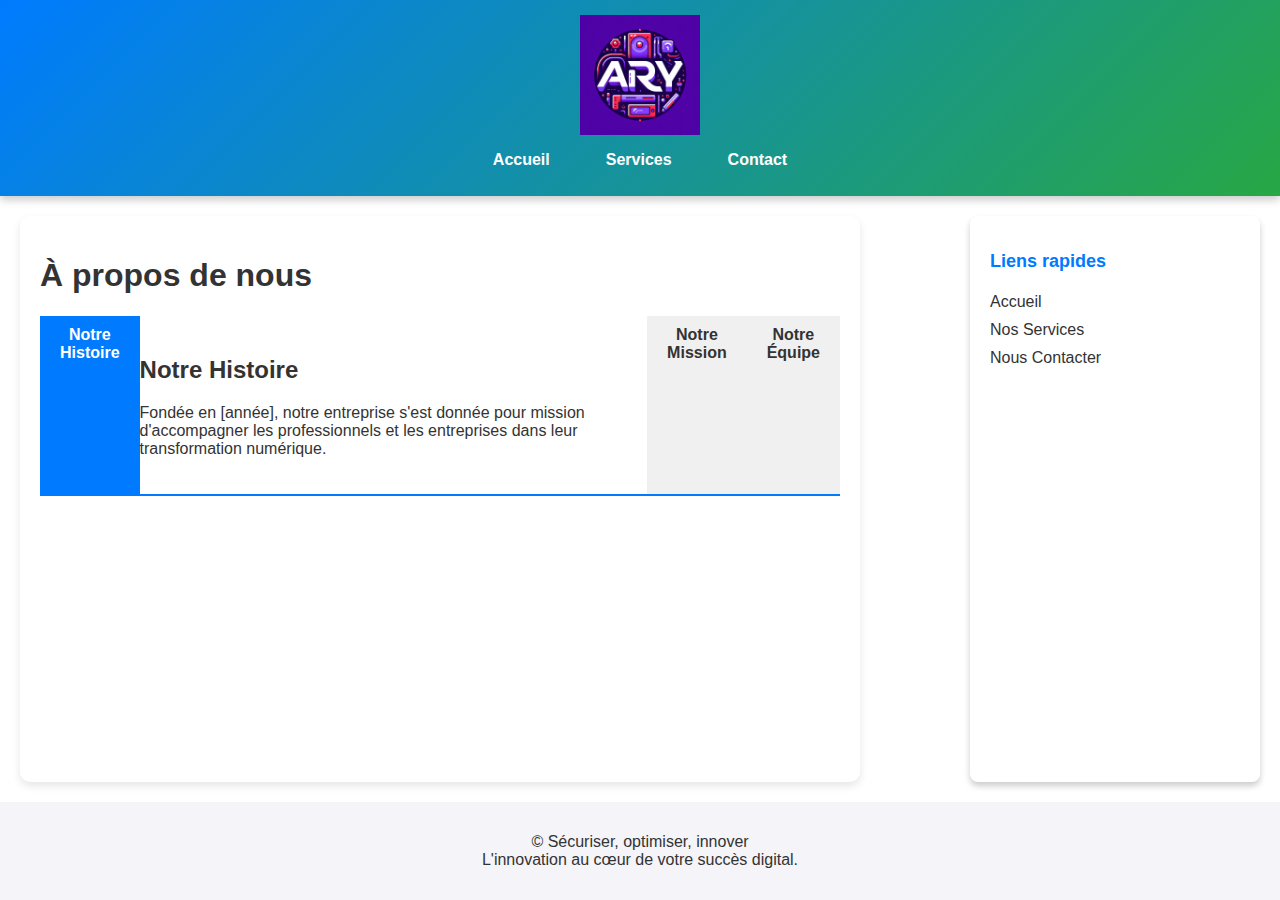
<file: Apropos.html>
<!DOCTYPE html>
<html lang="fr">
<head>
  <meta charset="UTF-8">
  <meta name="viewport" content="width=device-width, initial-scale=1.0">
  <title>À propos - Services Informatiques</title>
  <link rel="stylesheet" href="style.CSS">
  <link rel="stylesheet" href="a propos.css">
  
</head>
<body>
  <header>
    <div class="logo">
      <img src="logo.png" alt="Logo">
    </div>
    <nav>
      <ul class="menu-general">
        <li><a href="page-acceuil.html">Accueil</a></li>
        <li><a href="service .html">Services</a></li>
        <li><a href="contact.html">Contact</a></li>
      </ul>
    </nav>
  </header>
  
  <div class="container">
    <main>
      <h1>À propos de nous</h1>
      <div class="tabs">
        <input type="radio" id="tab1" name="tabs" checked>
        <label for="tab1" class="tab-label">Notre Histoire</label>
        <div class="tab-content">
          <h2>Notre Histoire</h2>
          <p>Fondée en [année], notre entreprise s'est donnée pour mission d'accompagner les professionnels et les entreprises dans leur transformation numérique.</p>
        </div>
        
        <input type="radio" id="tab2" name="tabs">
        <label for="tab2" class="tab-label">Notre Mission</label>
        <div class="tab-content">
          <h2>Notre Mission</h2>
          <p>Nous offrons des services innovants en cybersécurité, réseaux informatiques, développement logiciel et bien plus encore.</p>
        </div>
        
        <input type="radio" id="tab3" name="tabs">
        <label for="tab3" class="tab-label">Notre Équipe</label>
        <div class="tab-content">
          <h2>Notre Équipe</h2>
          <p>Notre équipe est composée d'experts passionnés, dédiés à fournir des solutions adaptées aux besoins spécifiques de chaque client.</p>
        </div>
      </div>
    </main>
    
    <aside class="menu-droit">
      <h2>Liens rapides</h2>
      <ul>
        <li><a href="page-acceuil.html">Accueil</a></li>
        <li><a href="service .html">Nos Services</a></li>
        <li><a href="contact.html">Nous Contacter</a></li>
      </ul>
    </aside>
  </div>
  
  <footer>
    <p>&copy; Sécuriser, optimiser, innover <br>L'innovation au cœur de votre succès digital.</p>
  </footer>
</body>
</html>
</file>
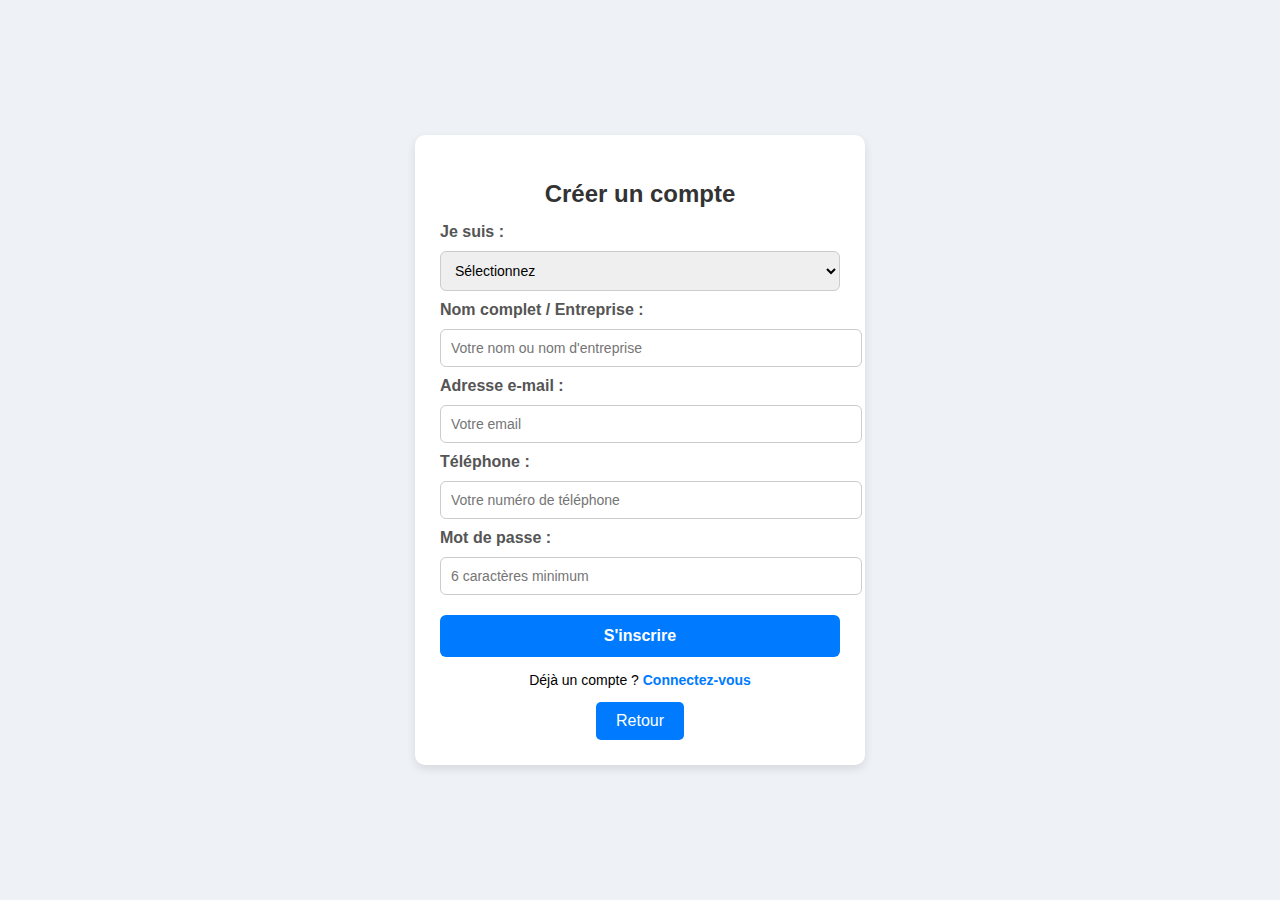
<file: Form.html>
<!DOCTYPE html>
<html lang="fr">
<head>
    <meta charset="UTF-8">
    <meta name="viewport" content="width=device-width, initial-scale=1.0">
    <title>Inscription - Service Informatique</title>
    <link rel="stylesheet" href="form.css">
</head>
<body>

<div class="container">
    <h2>Créer un compte</h2>
    
    
    <form>
            <label for="type">Je suis :</label>
        <select id="type" name="type" required>
            <option value="">Sélectionnez </option>
            <option value="client">Client</option>
            <option value="fournisseur">Fournisseur</option>
            <option value="partenaire">Partenaire</option>
        </select>

        <label for="nom">Nom complet / Entreprise :</label>
        <input type="text" id="nom" name="nom" placeholder="Votre nom ou nom d'entreprise" required>

        <label for="email">Adresse e-mail :</label>
        <input type="email" id="email" name="email" placeholder="Votre email" required>

        <label for="telephone">Téléphone :</label>
        <input type="tel" id="telephone" name="telephone" placeholder="Votre numéro de téléphone" required>

        <label for="password">Mot de passe :</label>
        <input type="password" id="password" name="password" placeholder="6 caractères minimum" minlength="6" required>

        <button type="submit">S'inscrire</button>
    </form>

    <p class="login-link">Déjà un compte ? <a href="#">Connectez-vous</a></p>
    <a href="page-acceuil.html"style="display: inline-block; padding: 10px 20px; background-color: #007bff; color: #fff; text-decoration: none; border-radius: 5px; transition: background 0.3s;">Retour</a>
</div>
        

</body>
</html>
</file>
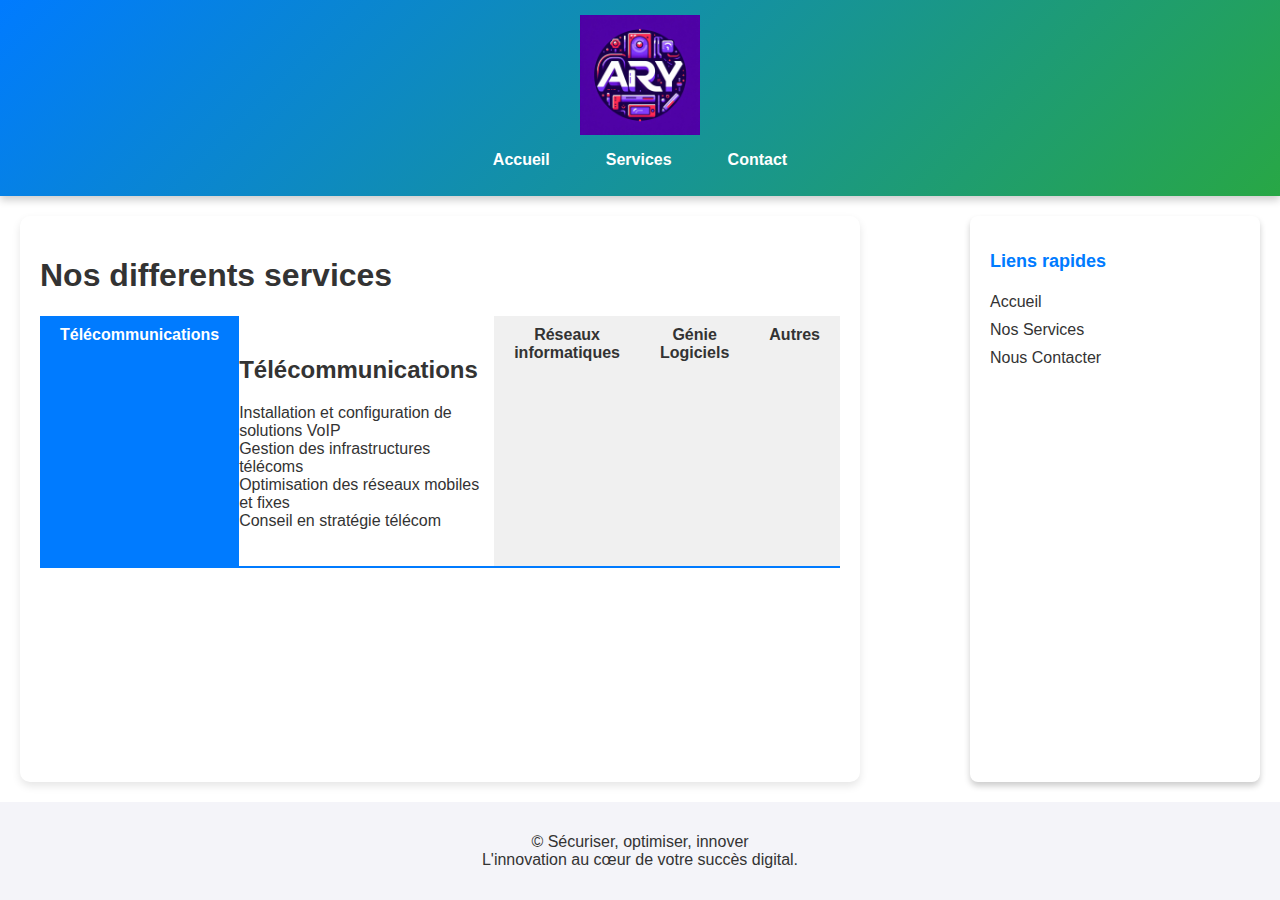
<file: service .html>
<!DOCTYPE html>
<html lang="fr">
<head>
  <meta charset="UTF-8">
  <meta name="viewport" content="width=device-width, initial-scale=1.0">
  <title>À propos - Services Informatiques</title>
  <link rel="stylesheet" href="style.CSS">
  <link rel="stylesheet" href="a propos.css">
  
</head>
<body>
  <header>
    <div class="logo">
      <img src="logo.png" alt="Logo">
    </div>
    <nav>
      <ul class="menu-general">
        <li><a href="page-acceuil.html">Accueil</a></li>
        <li><a href="service .html">Services</a></li>
        <li><a href="contact.html">Contact</a></li>
      </ul>
    </nav>
  </header>
  
  <div class="container">
    <main>
      <h1>Nos differents services</h1>
      <div class="tabs">
        <input type="radio" id="tab1" name="tabs" checked>
        <label for="tab1" class="tab-label">Télécommunications</label>
        <div class="tab-content">
          <h2>Télécommunications</h2>
          <p>
            Installation et configuration de solutions VoIP <br>
            Gestion des infrastructures télécoms <br>
            Optimisation des réseaux mobiles et fixes <br>
            Conseil en stratégie télécom <br>
        </p>
        </div>
        
        <input type="radio" id="tab2" name="tabs">
        <label for="tab2" class="tab-label">Réseaux informatiques</label>
        <div class="tab-content">
          <h2>Réseaux informatiques</h2>
          <p>
            Conception et déploiement de réseaux (LAN, WAN, WLAN) <br>
            Sécurisation des infrastructures réseau <br>
            Maintenance et supervision des réseaux <br>
            Solutions VPN et accès distant sécurisé <br>
        </p>
        </div>
        
        <input type="radio" id="tab3" name="tabs">
        <label for="tab3" class="tab-label">Génie Logiciels</label>
        <div class="tab-content">
          <h2>Génie Logiciels</h2>
          <p>
            Développement de logiciels sur mesure
            Intégration d’applications métier
            Automatisation et optimisation des processus
            Maintenance et évolution des logiciels
          </p>
        </div>

        <input type="radio" id="tab4" name="tabs">
        <label for="tab4" class="tab-label">Autres</label>
        <div class="tab-content">
          <h2>Autres</h2>
          <p>
           -Intelligence Économique <br>
           -Technologies Internet <br>
           -Sécurité des Systèmes d'Information <br>
          </p>
        </div>
        
      </div>
    </main>
    
    <aside class="menu-droit">
      <h2>Liens rapides</h2>
      <ul>
        <li><a href="page-acceuil.html">Accueil</a></li>
        <li><a href="service .html">Nos Services</a></li>
        <li><a href="contact.html">Nous Contacter</a></li>
      </ul>
    </aside>
  </div>
  
  <footer>
    <p>&copy; Sécuriser, optimiser, innover <br>L'innovation au cœur de votre succès digital.</p>
  </footer>
</body>
</html>
</file>
<file: style.CSS>
body {
  font-family: 'Poppins', sans-serif;
  margin: 0;
  padding: 0;
  background-color: #ffffff; 
  color: #333;
  display: flex;
  flex-direction: column;
  min-height: 100vh;
}

header {
  background: linear-gradient(135deg, #007bff, #28a745); 
  color: #fff;
  padding: 15px 0;
  text-align: center;
  box-shadow: 0px 4px 8px rgba(0, 0, 0, 0.2);
}

.logo img {
  max-width: 120px;
}

nav ul {
  list-style: none;
  padding: 0;
  margin: 0;
  display: flex;
  justify-content: center;
  gap: 20px;
}

nav ul li {
  position: relative;/* Permet le positionnement du sous-menu */
}

nav ul li a {
  color: #fff;
  text-decoration: none;
  padding: 12px 18px;
  display: block;
  font-weight: bold;
  transition: background 0.3s, transform 0.2s;
}

nav ul li:hover a {
  background: rgba(255, 255, 255, 0.2);
  border-radius: 5px;
  transform: scale(1.05);
}

.submenu {
  display: none;/* Cache le sous-menu par défaut */
  position: absolute;/* Place le sous-menu sous l'élément parent */
  top: 100%;
  left: 0;
  background-color: #fff;
  min-width: 180px;
  box-shadow: 0px 4px 6px rgba(0, 0, 0, 0.2);
  border-radius: 5px;
  overflow: hidden;
  z-index: 9999;
}

/* Changer la couleur des éléments du sous-menu au survol */
.submenu li a {
  color: #333;
  padding: 10px;
  display: block;
  transition: background 0.3s;
}


.submenu li a:hover {
  background: #007bff; /* Couleur de fond */
  color: #fff; /* Couleur du texte */
}

/* Affiche le sous-menu lorsque la souris passe sur le parent */
nav ul li:hover .submenu {
  display: block; 
}

.container {
  display: flex;
  flex: 1;
  justify-content: space-between;
  padding: 20px;
}

.menu-droit {
  width: 250px;
  background-color: #fff;
  padding: 20px;
  box-shadow: 0px 4px 6px rgba(0,0,0,0.2);
  border-radius: 8px;
  position: relative;
}

.menu-droit h2 {
  color: #007bff; /* Bleu */
  font-size: 18px;
}

.menu-droit ul {
  padding: 0;
  list-style: none;
}

.menu-droit ul li a {
  color: #333;
  text-decoration: none;
  display: block;
  padding: 5px 0;
  transition: color 0.3s;
}

.menu-droit ul li a:hover {
  color: #28a745; /* Vert */
}

main {
  flex-grow: 1;
  max-width: 800px;
  padding: 20px;
  background: #fff;
  box-shadow: 0px 4px 8px rgba(0, 0, 0, 0.1);
  border-radius: 10px;
}

footer {
  background-color: #f4f4f9; /* Gris très clair */
  color: #333;
  text-align: center;
  padding: 15px 0;
  margin-top: auto;
}

/* Carrousel d'images */
.carousel {
  width: 100%;
  max-width: 800px; /* Tu peux ajuster la largeur du carrousel */
  overflow: hidden;
  margin: 20px auto; /* Centrer le carrousel */
  border-radius: 10px;
}

.carousel-images {
  display: flex;
  animation: slide 12s infinite; /* Animation pour faire défiler les images toutes les 12 secondes */
}

.carousel-images img {
  width: 50%;
  height: auto;
  border-radius: 10px;
}

@keyframes slide {
  0% {
    transform: translateX(0);
  }
  33.33% {
    transform: translateX(-100%);
  }
  66.66% {
    transform: translateX(-200%);
  }
  100% {
    transform: translateX(0);
  }
}
</file>
<file: a propos.css>
body {
  font-family: 'Poppins', sans-serif;
  margin: 0;
  padding: 0;
  background-color: #ffffff;
  color: #333;
  display: flex;
  flex-direction: column;
  min-height: 100vh;
}

header {
  background: linear-gradient(135deg, #007bff, #28a745);
  color: #fff;
  padding: 15px 0;
  text-align: center;
  box-shadow: 0px 4px 8px rgba(0, 0, 0, 0.2);
}

.logo img {
  max-width: 120px;
}

nav ul {
  list-style: none;
  padding: 0;
  margin: 0;
  display: flex;
  justify-content: center;
  gap: 20px;
}

nav ul li a {
  color: #fff;
  text-decoration: none;
  padding: 12px 18px;
  display: block;
  font-weight: bold;
  transition: background 0.3s, transform 0.2s;
}

nav ul li:hover a {
  background: rgba(255, 255, 255, 0.2);
  border-radius: 5px;
  transform: scale(1.05);
}

.container {
  display: flex;
  flex: 1;
  justify-content: space-between;
  padding: 20px;
}

main {
  flex-grow: 1;
  max-width: 800px;
  padding: 20px;
  background: #fff;
  box-shadow: 0px 4px 8px rgba(0, 0, 0, 0.1);
  border-radius: 10px;
}

.tabs {
  display: flex;
  border-bottom: 2px solid #007bff;
}

.tab-label {
  padding: 10px 20px;
  cursor: pointer;
  background: #f0f0f0;
  border: none;
  font-weight: bold;
  transition: background 0.3s;
  text-align: center;
  flex: 1;
}

.tab-label:hover {
  background: #ddd;
}

input[type="radio"] {
  display: none;
}

.tab-content {
  display: none;
  padding: 20px 0;
}

input[type="radio"]:checked + .tab-label {
  background: #007bff;
  color: white;
}

input[type="radio"]:checked + .tab-label + .tab-content {
  display: block;
}

.menu-droit {
  width: 250px;
  background-color: #fff;
  padding: 20px;
  box-shadow: 0px 4px 6px rgba(0,0,0,0.2);
  border-radius: 8px;
}

.menu-droit h2 {
  color: #007bff;
  font-size: 18px;
}

footer {
  background-color: #f4f4f9;
  color: #333;
  text-align: center;
  padding: 15px 0;
  margin-top: auto;
}
</file>
<file: form.css>
/* Styles généraux */
 body {
    font-family: 'Poppins', Arial, sans-serif;
    background-color: #eef1f6;
    display: flex;
    justify-content: center;
    align-items: center;
    height: 100vh;
    margin: 0;
}

/* Conteneur du formulaire */
.container {
    background: white;
    padding: 25px;
    border-radius: 10px;
    box-shadow: 0 4px 10px rgba(0, 0, 0, 0.1);
    width: 400px;
    text-align: center;
}

/* Titre */
h2 {
    margin-bottom: 15px;
    color: #333;
}

/* Labels */
label {
    font-weight: bold;
    display: block;
    text-align: left;
    margin: 10px 0 5px;
    color: #555;
}

/* Champs de saisie */
input, select {
    width: 100%;
    padding: 10px;
    margin-top: 5px;
    border: 1px solid #ccc;
    border-radius: 6px;
    font-size: 14px;
}

/* Bouton */
button {
    width: 100%;
    padding: 12px;
    margin-top: 20px;
    border: none;
    background: #007BFF;
    color: white;
    font-size: 16px;
    font-weight: bold;
    border-radius: 6px;
    cursor: pointer;
    transition: background 0.3s ease;
}

/* Effet au survol du bouton */
button:hover {
    background: #0056b3;
}

/* Lien vers la connexion */
.login-link {
    margin-top: 15px;
    font-size: 14px;
}

.login-link a {
    color: #007BFF;
    text-decoration: none;
    font-weight: bold;
}

.login-link a:hover {
    text-decoration: underline;
}
</file>
